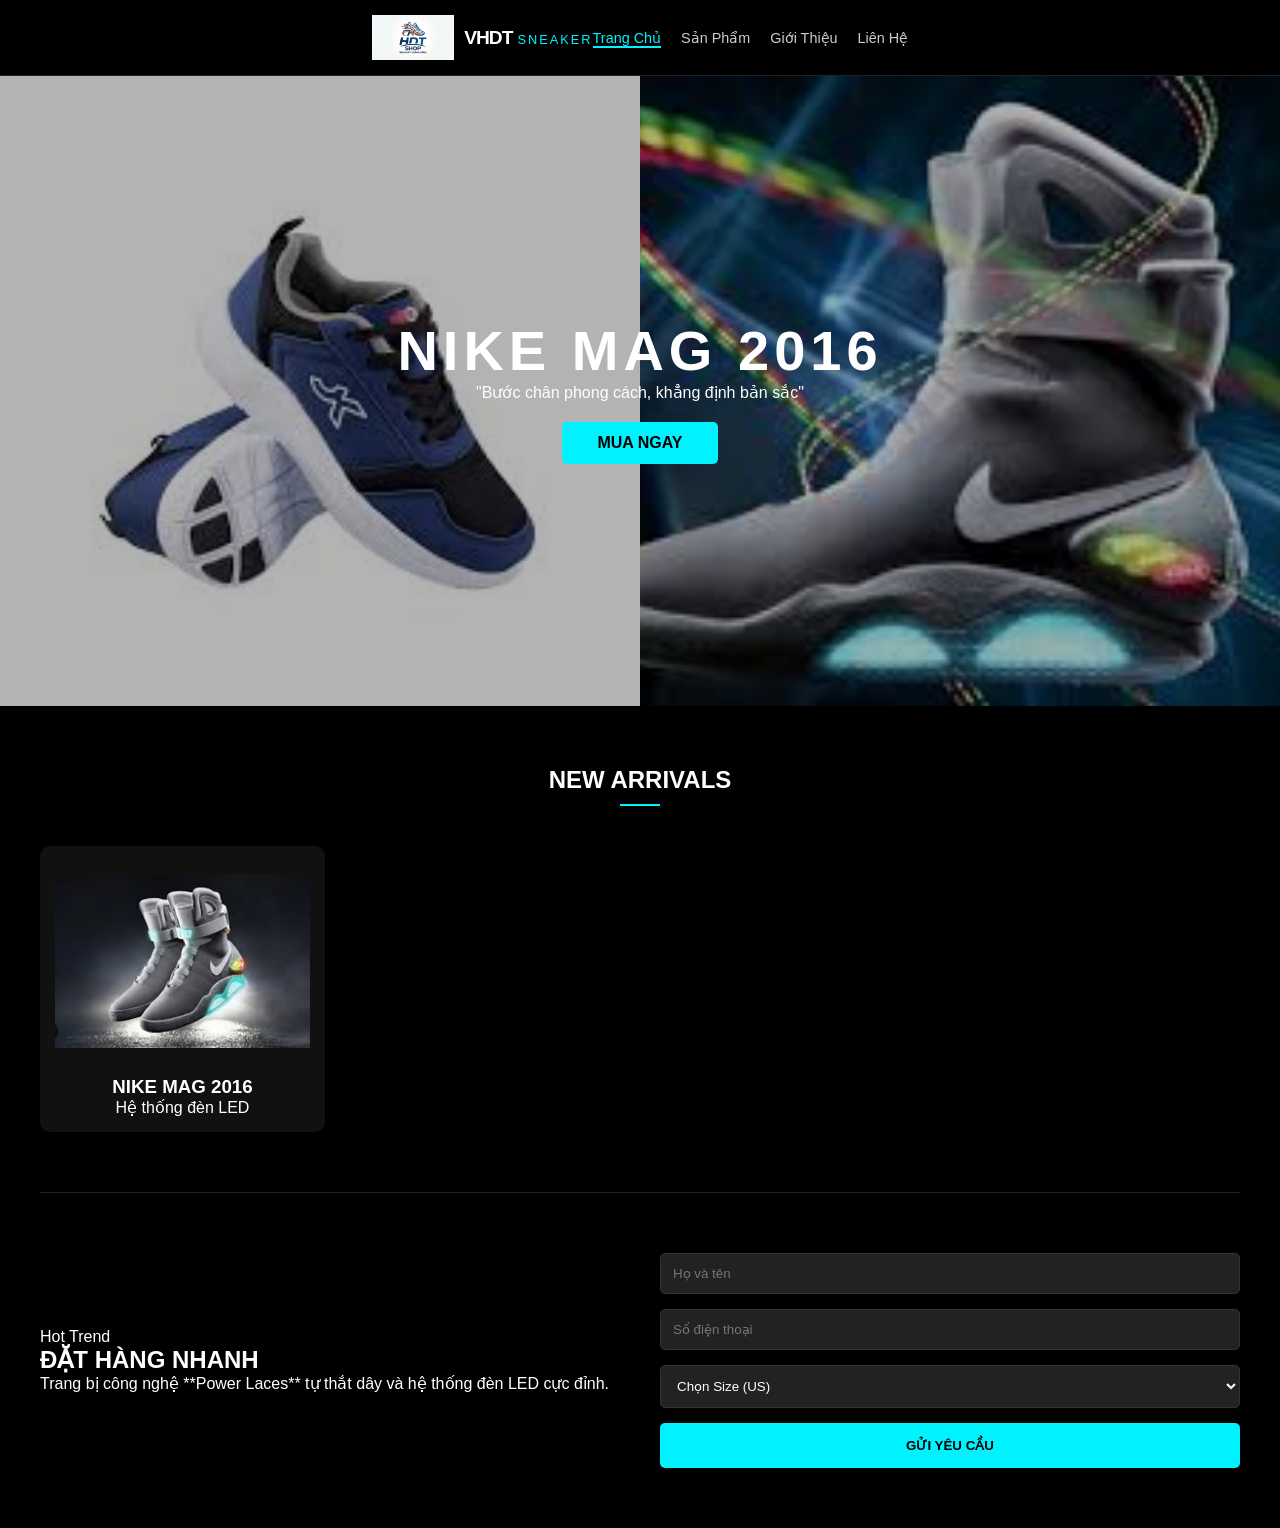
<file: index.html>
<!DOCTYPE html>
<html lang="vi">
<head>
    <meta charset="UTF-8">
    <meta name="viewport" content="width=device-width, initial-scale=1.0">
    <title>VHDT Sneaker - Nike Mag Edition</title>
    <link rel="stylesheet" href="styles.css">
    <link rel="stylesheet" href="https://cdnjs.cloudflare.com/ajax/libs/font-awesome/6.0.0/css/all.min.css">
</head>
<body>
    <header>
        <nav class="container">
            <div class="logo-box">
                <a href="index.html">
                    <img src="unnamed.jpg" alt="VHDT SNEAKER" class="logo-img">
                    <span class="logo-text">VHDT<span>SNEAKER</span></span>
                </a>
            </div>
            <ul class="nav-menu">
                <li><a href="index.html" class="active">Trang Chủ</a></li>
                <li><a href="sanpham.html">Sản Phẩm</a></li>
                <li><a href="gthieu.html">Giới Thiệu</a></li>
                <li><a href="lienhe.html">Liên Hệ</a></li>
            </ul>
        </nav>
    </header>

    <main>
        <section class="hero-banner">
            <div class="banner-track">
                <div class="banner-slide">
                    <img src="tải xuống (1).jpg" alt="Nike Mag 1">
                </div>
                <div class="banner-slide">
                    <img src="tải xuống.jpg" alt="Nike Mag 2">
                </div>
            </div>
            <div class="hero-content">
                <h1>NIKE MAG 2016</h1>
                <p>"Bước chân phong cách, khẳng định bản sắc"</p>
                <a href="#order" class="btn-main">MUA NGAY</a>
            </div>
        </section>

        <section class="new-arrivals container">
            <div class="header-center">
                <h2>NEW ARRIVALS</h2>
                <div class="line"></div>
            </div>
    
            <div class="product-grid">
                <div class="item">
                    <div class="item-img">
                        <img src="z7608213312523_a5ca782886a04989293020ea78845991.jpg" alt="Nike Mag">
                    </div>
                    <h3>NIKE MAG 2016</h3>
                    <p>Hệ thống đèn LED</p>
                </div>
                </div>
        </section>

        <section id="order" class="order-section container">
            <div class="order-container">
                <div class="order-info">
                    <span class="badge">Hot Trend</span>
                    <h2>ĐẶT HÀNG NHANH</h2>
                    <p>Trang bị công nghệ **Power Laces** tự thắt dây và hệ thống đèn LED cực đỉnh.</p>
                </div>
                <form class="form-box">
                    <input type="text" placeholder="Họ và tên" required>
                    <input type="tel" placeholder="Số điện thoại" required>
                    <select>
                        <option value="">Chọn Size (US)</option>
                        <option value="9">9</option>
                        <option value="10">10</option>
                    </select>
                    <button type="submit">GỬI YÊU CẦU</button>
                </form>
            </div>
        </section>
    </main>
</body>
</html>
</file>
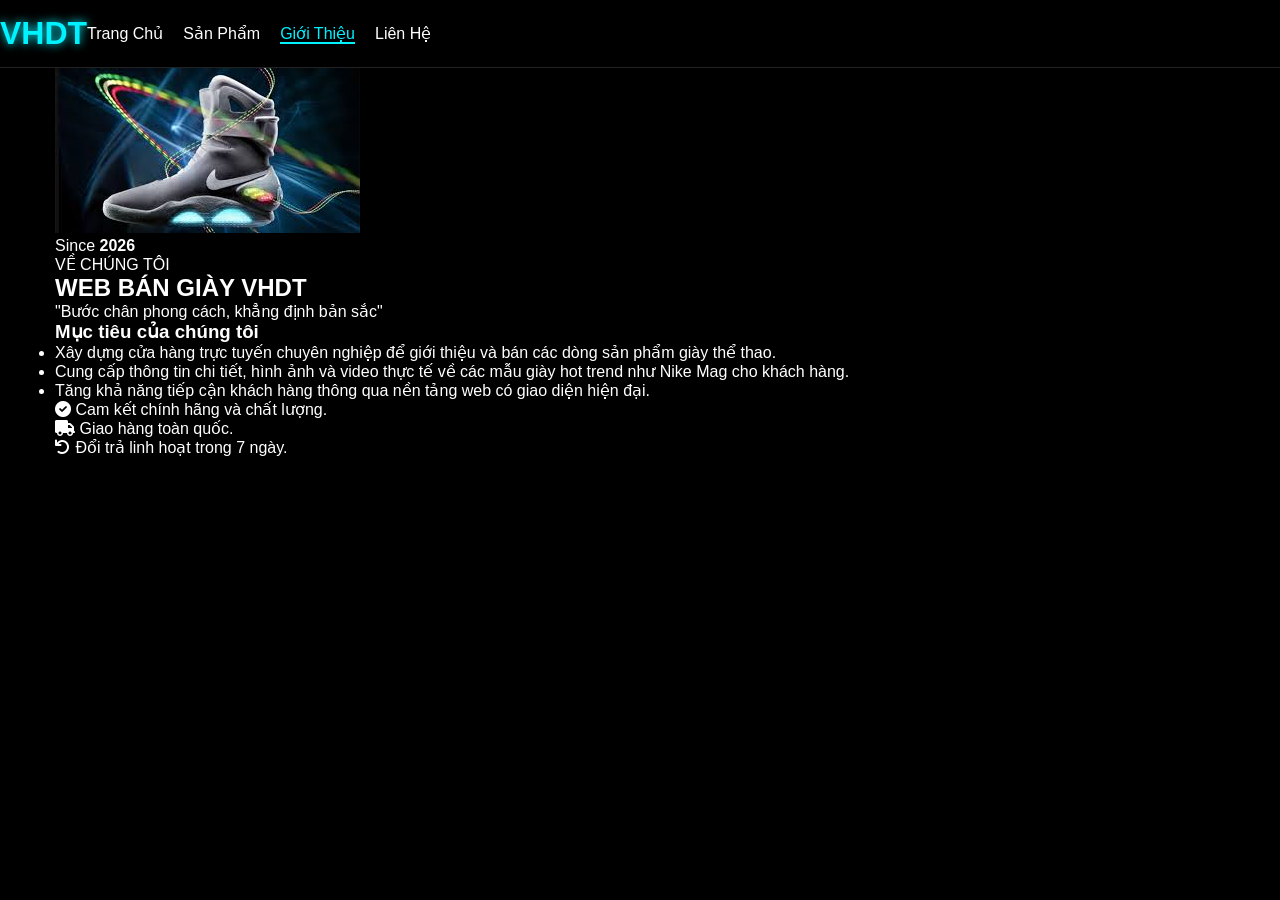
<file: gthieu.html>
<!DOCTYPE html>
<html lang="vi">
<head>
    <meta charset="UTF-8">
    <meta name="viewport" content="width=device-width, initial-scale=1.0">
    <title>Giới thiệu - VHDT Sneaker</title>
    <link rel="stylesheet" href="styles.css">
    <link rel="stylesheet" href="https://cdnjs.cloudflare.com/ajax/libs/font-awesome/6.0.0/css/all.min.css">
</head>
<body>
    <header>
        <nav>
            <div class="logo">VHDT</div>
            <ul>
                <li><a href="index.html">Trang Chủ</a></li>
                <li><a href="sanpham.html">Sản Phẩm</a></li>
                <li><a href="gthieu.html" class="active">Giới Thiệu</a></li>
                <li><a href="lienhe.html">Liên Hệ</a></li>
            </ul>
        </nav>
    </header>

    <main class="container">
        <section class="about-wrapper">
            <div class="about-image">
                <div class="image-box">
                    <img src="tải xuống.jpg" alt="Nike Mag Icon">
                    <div class="experience-badge">
                        <span>Since</span>
                        <strong>2026</strong>
                    </div>
                </div>
            </div>

            <div class="about-content">
                <span class="sub-title">VỀ CHÚNG TÔI</span>
                <h1>WEB BÁN GIÀY VHDT</h1>
                <p class="slogan">"Bước chân phong cách, khẳng định bản sắc"</p>
                
                <div class="mission-box">
                    <h3>Mục tiêu của chúng tôi</h3>
                    <ul>
                        <li>Xây dựng cửa hàng trực tuyến chuyên nghiệp để giới thiệu và bán các dòng sản phẩm giày thể thao.</li>
                        <li>Cung cấp thông tin chi tiết, hình ảnh và video thực tế về các mẫu giày hot trend như Nike Mag cho khách hàng.</li>
                        <li>Tăng khả năng tiếp cận khách hàng thông qua nền tảng web có giao diện hiện đại.</li>
                    </ul>
                </div>

                <div class="commitment">
                    <p><i class="fas fa-check-circle"></i> Cam kết chính hãng và chất lượng.</p>
                    <p><i class="fas fa-truck"></i> Giao hàng toàn quốc.</p>
                    <p><i class="fas fa-undo"></i> Đổi trả linh hoạt trong 7 ngày.</p>
                </div>
            </div>
        </section>
    </main>
</body>
</html>
</file>
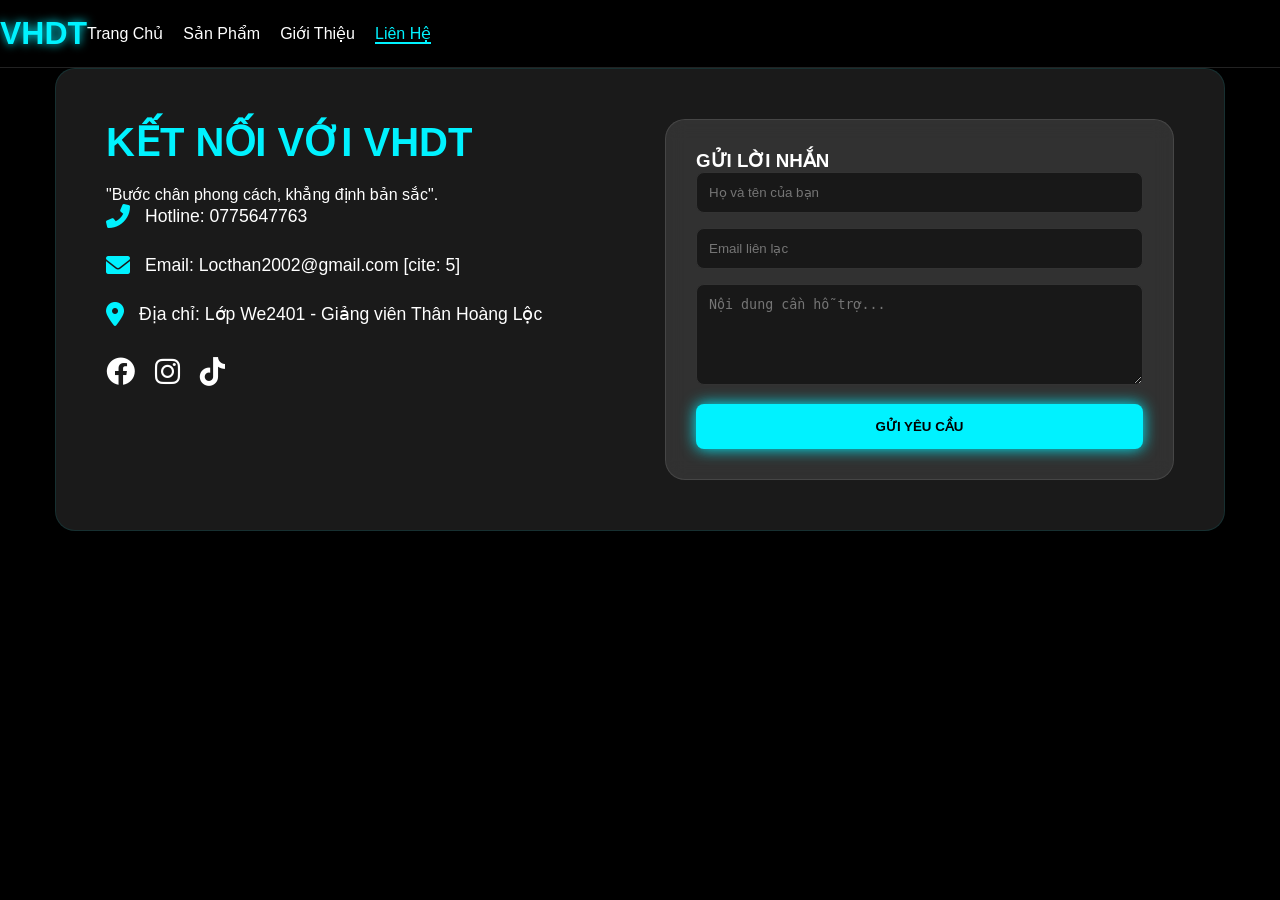
<file: lienhe.html>
<!DOCTYPE html>
<html lang="vi">
<head>
    <meta charset="UTF-8">
    <meta name="viewport" content="width=device-width, initial-scale=1.0">
    <title>Liên hệ - VHDT Sneaker</title>
    <link rel="stylesheet" href="styles.css">
    <link rel="stylesheet" href="https://cdnjs.cloudflare.com/ajax/libs/font-awesome/6.0.0/css/all.min.css">
</head>
<body>
    <header>
        <nav>
            <div class="logo">VHDT</div>
            <ul>
                <li><a href="index.html">Trang Chủ</a></li>
                <li><a href="#">Sản Phẩm</a></li>
                <li><a href="#">Giới Thiệu</a></li>
                <li><a href="lienhe.html" class="active">Liên Hệ</a></li>
            </ul>
        </nav>
    </header>

    <main class="container">
        <section class="contact-section">
            <div class="contact-info">
                <h2>KẾT NỐI VỚI VHDT</h2>
                <p>"Bước chân phong cách, khẳng định bản sắc".</p>
                
                <div class="info-item">
                    <i class="fas fa-phone-alt"></i>
                    <span>Hotline: 0775647763</span>
                </div>
                <div class="info-item">
                    <i class="fas fa-envelope"></i>
                    <span>Email: Locthan2002@gmail.com [cite: 5]</span>
                </div>
                <div class="info-item">
                    <i class="fas fa-map-marker-alt"></i>
                    <span>Địa chỉ: Lớp We2401 - Giảng viên Thân Hoàng Lộc </span>
                </div>

                <div class="social-links">
                    <a href="#"><i class="fab fa-facebook"></i></a>
                    <a href="#"><i class="fab fa-instagram"></i></a>
                    <a href="#"><i class="fab fa-tiktok"></i></a>
                </div>
            </div>

            <div class="contact-form-container">
                <form class="order-form"> <h3>GỬI LỜI NHẮN</h3>
                    <div class="input-group">
                        <input type="text" placeholder="Họ và tên của bạn" required>
                    </div>
                    <div class="input-group">
                        <input type="email" placeholder="Email liên lạc" required>
                    </div>
                    <div class="input-group">
                        <textarea placeholder="Nội dung cần hỗ trợ..." rows="5" style="width: 100%; background: rgba(0,0,0,0.5); color: white; border: 1px solid #333; border-radius: 8px; padding: 12px;"></textarea>
                    </div>
                    <button type="submit" class="btn-order">GỬI YÊU CẦU</button>
                </form>
            </div>
        </section>
    </main>
</body>
</html>
</file>
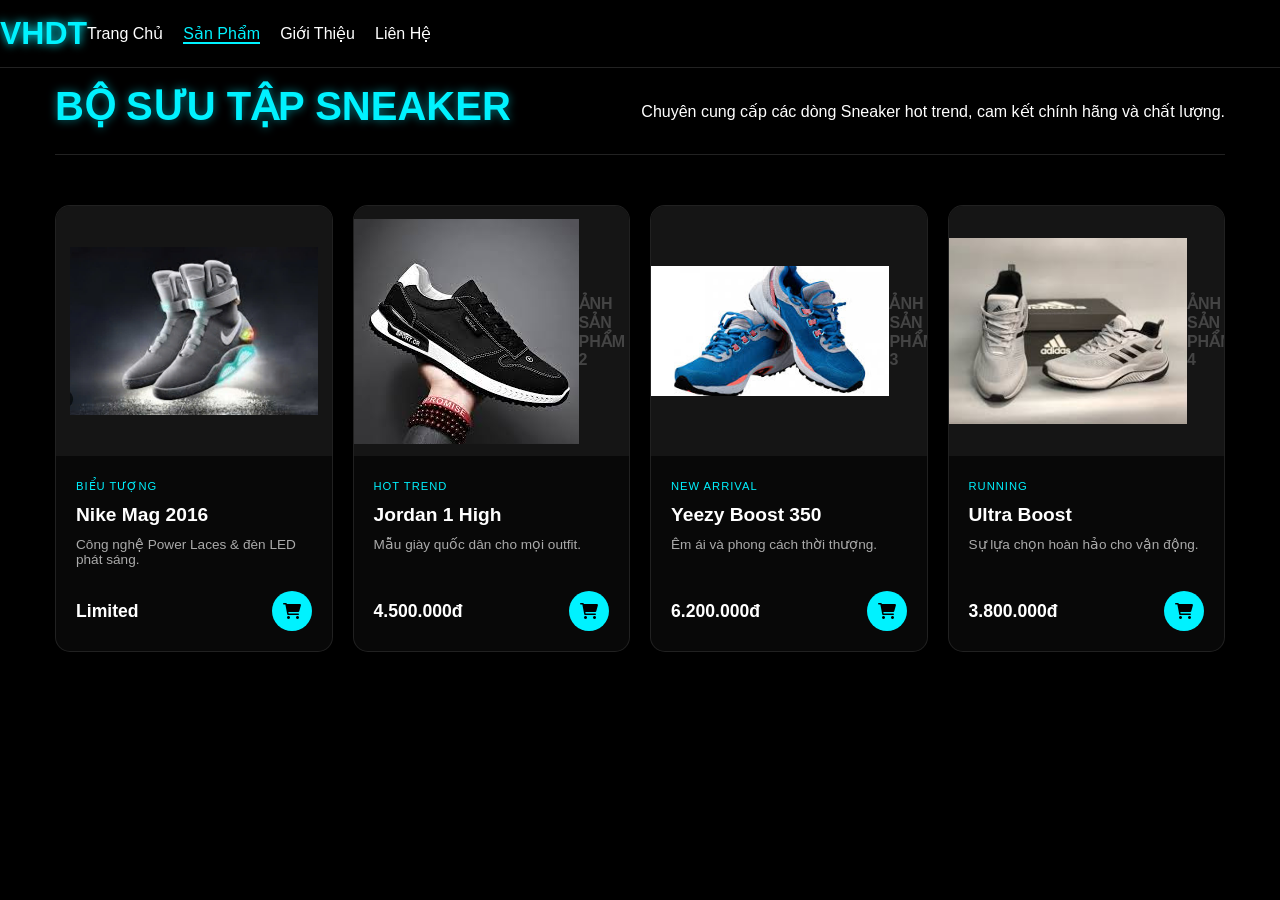
<file: sanpham.html>
<!DOCTYPE html>
<html lang="vi">
<head>
    <meta charset="UTF-8">
    <meta name="viewport" content="width=device-width, initial-scale=1.0">
    <title>Sản phẩm - VHDT Sneaker</title>
    <link rel="stylesheet" href="styles.css">
    <link rel="stylesheet" href="https://cdnjs.cloudflare.com/ajax/libs/font-awesome/6.0.0/css/all.min.css">
</head>
<body>
    <header>
        <nav>
            <div class="logo">VHDT</div>
            <ul>
                <li><a href="index.html">Trang Chủ</a></li>
                <li><a href="sanpham.html" class="active">Sản Phẩm</a></li>
                <li><a href="gthieu.html">Giới Thiệu</a></li>
                <li><a href="lienhe.html">Liên Hệ</a></li>
            </ul>
        </nav>
    </header>

    <main class="container">
        <header class="page-header">
            <h1>BỘ SƯU TẬP SNEAKER</h1>
            <p>Chuyên cung cấp các dòng Sneaker hot trend, cam kết chính hãng và chất lượng.</p>
        </header>

        <div class="product-grid">
            <div class="product-card">
                <div class="product-img">
                    <img src="z7608213312523_a5ca782886a04989293020ea78845991.jpg" alt="Nike Mag">
                    <div class="img-overlay">
                        <button class="quick-view">Xem nhanh</button>
                    </div>
                </div>
                <div class="product-details">
                    <span class="category">Biểu tượng</span>
                    <h3>Nike Mag 2016</h3>  
                    <p class="desc">Công nghệ Power Laces & đèn LED phát sáng.</p>
                    <div class="price-row">
                        <span class="price">Limited</span>
                        <a href="index.html" class="buy-btn"><i class="fas fa-shopping-cart"></i></a>
                    </div>
                </div>
            </div>

            <div class="product-card">
                <div class="product-img">
                    <img src="36.jpg" alt="Nike Mag">
                    <div class="placeholder-img">ẢNH SẢN PHẨM 2</div>
                </div>
                <div class="product-details">
                    <span class="category">Hot Trend</span>
                    <h3>Jordan 1 High</h3>
                    <p class="desc">Mẫu giày quốc dân cho mọi outfit.</p>
                    <div class="price-row">
                        <span class="price">4.500.000đ</span>
                        <a href="#" class="buy-btn"><i class="fas fa-shopping-cart"></i></a>
                    </div>
                </div>
            </div>

            <div class="product-card">
                <div class="product-img">
                    <img src="1111.jpg" alt="Nike Mag">
                    <div class="placeholder-img">ẢNH SẢN PHẨM 3</div>
                </div>
                <div class="product-details">
                    <span class="category">New Arrival</span>
                    <h3>Yeezy Boost 350</h3>
                    <p class="desc">Êm ái và phong cách thời thượng.</p>
                    <div class="price-row">
                        <span class="price">6.200.000đ</span>
                        <a href="#" class="buy-btn"><i class="fas fa-shopping-cart"></i></a>
                    </div>
                </div>
            </div>

            <div class="product-card">
                <div class="product-img">
                    <img src="tải xuống (2).jpg" alt="Nike Mag">
                    <div class="placeholder-img">ẢNH SẢN PHẨM 4</div>
                </div>
                <div class="product-details">
                    <span class="category">Running</span>
                    <h3>Ultra Boost</h3>
                    <p class="desc">Sự lựa chọn hoàn hảo cho vận động.</p>
                    <div class="price-row">
                        <span class="price">3.800.000đ</span>
                        <a href="#" class="buy-btn"><i class="fas fa-shopping-cart"></i></a>
                    </div>
                </div>
            </div>
        </div>
    </main>
</body>
</html>
</file>
<file: styles.css>
:root {
    --primary-color: #00f2ff; /* Màu xanh LED của Nike Mag */
    --bg-dark: #0a0a0a;
    --text-light: #ffffff;
    --glass-bg: rgba(255, 255, 255, 0.1);
}

body {
    margin: 0;
    font-family: 'Segoe UI', Tahoma, Geneva, Verdana, sans-serif;
    background-color: var(--bg-dark);
    color: var(--text-light);
}

/* Header & Nav */
header {
    padding: 20px 5%;
    display: flex;
    justify-content: space-between;
    align-items: center;
    background: rgba(0, 0, 0, 0.8);
    position: sticky;
    top: 0;
    z-index: 100;
}

.logo {
    font-size: 2rem;
    font-weight: bold;
    color: var(--primary-color);
    text-shadow: 0 0 10px var(--primary-color);
}

nav ul {
    display: flex;
    list-style: none;
    gap: 20px;
}

nav a {
    color: white;
    text-decoration: none;
    transition: 0.3s;
}

nav a:hover {
    color: var(--primary-color);
}

/* Layout chính - Laptop (3-4 cột theo kế hoạch của bạn) */
.container {
    max-width: 1200px;
    margin: 50px auto;
    padding: 20px;
}

.product-display {
    display: grid;
    grid-template-columns: 1.5fr 1fr; /* Bố cục chia cột */
    gap: 40px;
    align-items: center;
}

/* Hiệu ứng hình ảnh */
.product-image {
    position: relative;
    text-align: center;
}

.product-image img {
    width: 100%;
    filter: drop-shadow(0 0 20px rgba(0, 242, 255, 0.3));
    animation: float 3s ease-in-out infinite;
}

@keyframes float {
    0%, 100% { transform: translateY(0); }
    50% { transform: translateY(-20px); }
}

/* Form đặt hàng phong cách Glassmorphism */
.order-form {
    background: var(--glass-bg);
    padding: 30px;
    border-radius: 20px;
    backdrop-filter: blur(10px);
    border: 1px solid rgba(255, 255, 255, 0.1);
}

.input-group {
    margin-bottom: 15px;
}

input, select {
    width: 100%;
    padding: 12px;
    background: rgba(0, 0, 0, 0.5);
    border: 1px solid #333;
    color: white;
    border-radius: 8px;
}

.btn-order {
    width: 100%;
    padding: 15px;
    background: var(--primary-color);
    border: none;
    font-weight: bold;
    cursor: pointer;
    border-radius: 8px;
    transition: 0.3s;
    box-shadow: 0 0 15px var(--primary-color);
}

.btn-order:hover {
    transform: scale(1.02);
    box-shadow: 0 0 25px var(--primary-color);
}

/* RESPONSIVE - Theo yêu cầu trong dự án của bạn */

/* Tablet: Bố cục 2 cột hoặc xếp chồng nhẹ  */
@media (max-width: 992px) {
    .product-display {
        grid-template-columns: 1fr;
    }
}

/* Mobile: Bố cục 1 cột  */
@media (max-width: 600px) {
    nav ul {
        display: none; /* Ẩn menu trên mobile để gọn hơn */
    }
    .container {
        margin: 10px;
    }
}
/* Trang Liên Hệ */
.contact-section {
    display: grid;
    grid-template-columns: 1fr 1fr; /* Laptop/Desktop: 2 cột  */
    gap: 50px;
    background: var(--glass-bg);
    padding: 50px;
    border-radius: 20px;
    border: 1px solid rgba(0, 242, 255, 0.1);
}

.contact-info h2 {
    color: var(--primary-color);
    font-size: 2.5rem;
    margin-bottom: 20px;
}

.info-item {
    display: flex;
    align-items: center;
    gap: 15px;
    margin-bottom: 25px;
    font-size: 1.1rem;
}

.info-item i {
    color: var(--primary-color);
    font-size: 1.5rem;
}

.social-links {
    margin-top: 30px;
    display: flex;
    gap: 20px;
}

.social-links a {
    color: white;
    font-size: 1.8rem;
    transition: 0.3s;
}

.social-links a:hover {
    color: var(--primary-color);
    transform: translateY(-5px);
}

.active {
    color: var(--primary-color) !important;
    border-bottom: 2px solid var(--primary-color);
}

/* Responsive theo đúng cấu trúc của Hưng  */
@media (max-width: 992px) {
    .contact-section {
        grid-template-columns: 1fr; /* Tablet & Mobile: 1-2 cột  */
        padding: 30px;
    }
}

@media (max-width: 600px) {
    .contact-info h2 {
        font-size: 1.8rem;
    }
}
.section-title {
    text-align: center;
    color: var(--primary-color);
    margin-bottom: 40px;
    text-transform: uppercase;
}

.product-grid {
    display: grid;
    /* Laptop/Desktop: 4 cột theo kế hoạch  */
    grid-template-columns: repeat(4, 1fr);
    gap: 25px;
}

.product-card {
    background: var(--glass-bg);
    border-radius: 15px;
    overflow: hidden;
    transition: 0.3s;
    border: 1px solid rgba(255,255,255,0.05);
}

.product-card:hover {
    border-color: var(--primary-color);
    transform: translateY(-10px);
}

.img-container {
    height: 200px;
    background: #1a1a1a;
    display: flex;
    align-items: center;
    justify-content: center;
}

.img-container img {
    max-width: 90%;
    transition: 0.5s;
}

.card-info {
    padding: 20px;
    text-align: center;
}

.btn-detail {
    display: block;
    margin-top: 15px;
    color: var(--primary-color);
    text-decoration: none;
    font-size: 0.9rem;
    border: 1px solid var(--primary-color);
    padding: 8px;
    border-radius: 5px;
}

/* Tablet: 2 cột  */
@media (max-width: 992px) {
    .product-grid { grid-template-columns: repeat(2, 1fr); }
}

/* Mobile: 1 cột  */
@media (max-width: 600px) {
    .product-grid { grid-template-columns: 1fr; }
}
.about-container {
    display: grid;
    grid-template-columns: 1fr 1fr;
    gap: 50px;
    align-items: center;
    line-height: 1.8;
}

blockquote {
    border-left: 4px solid var(--primary-color);
    padding-left: 20px;
    font-style: italic;
    color: var(--primary-color);
    margin: 20px 0;
}

@media (max-width: 768px) {
    .about-container { grid-template-columns: 1fr; }
}
/* Header trang sản phẩm */
.page-header {
    text-align: center;
    margin-bottom: 50px;
}

.page-header h1 {
    font-size: 2.5rem;
    color: var(--primary-color);
    text-shadow: 0 0 10px rgba(0, 242, 255, 0.5);
    margin-bottom: 10px;
}

/* Lưới sản phẩm - Responsive 4 cột  */
.product-grid {
    display: grid;
    grid-template-columns: repeat(4, 1fr);
    gap: 30px;
}

/* Thẻ sản phẩm */
.product-card {
    background: rgba(255, 255, 255, 0.03);
    border-radius: 15px;
    border: 1px solid rgba(255, 255, 255, 0.1);
    overflow: hidden;
    transition: all 0.4s ease;
}

.product-card:hover {
    transform: translateY(-10px);
    border-color: var(--primary-color);
    box-shadow: 0 10px 30px rgba(0, 242, 255, 0.2);
}

/* Khu vực chứa ảnh */
.product-img {
    position: relative;
    height: 250px;
    background: #151515;
    display: flex;
    align-items: center;
    justify-content: center;
}

.product-img img {
    max-width: 90%;
    transition: transform 0.5s ease;
}

.product-card:hover .product-img img {
    transform: scale(1.1) rotate(-5deg);
}

.placeholder-img {
    color: #444;
    font-weight: bold;
}

/* Overlay khi hover */
.img-overlay {
    position: absolute;
    top: 0;
    left: 0;
    width: 100%;
    height: 100%;
    background: rgba(0, 242, 255, 0.1);
    display: flex;
    align-items: center;
    justify-content: center;
    opacity: 0;
    transition: 0.3s;
}

.product-card:hover .img-overlay {
    opacity: 1;
}

/* Chi tiết sản phẩm */
.product-details {
    padding: 20px;
}

.category {
    font-size: 0.7rem;
    text-transform: uppercase;
    color: var(--primary-color);
    letter-spacing: 1px;
}

.product-details h3 {
    margin: 10px 0;
    font-size: 1.2rem;
}

.desc {
    font-size: 0.85rem;
    color: #aaa;
    margin-bottom: 15px;
    height: 40px;
    overflow: hidden;
}

.price-row {
    display: flex;
    justify-content: space-between;
    align-items: center;
}

.price {
    font-weight: bold;
    color: #fff;
    font-size: 1.1rem;
}

.buy-btn {
    background: var(--primary-color);
    color: #000;
    width: 40px;
    height: 40px;
    border-radius: 50%;
    display: flex;
    align-items: center;
    justify-content: center;
    text-decoration: none;
    transition: 0.3s;
}

.buy-btn:hover {
    transform: rotate(360deg);
}

/* RESPONSIVE THEO KẾ HOẠCH DỰ ÁN  */

/* Tablet: 2 cột */
@media (max-width: 992px) {
    .product-grid {
        grid-template-columns: repeat(2, 1fr);
    }
}

/* Mobile: 1 cột */
@media (max-width: 600px) {
    .product-grid {
        grid-template-columns: 1fr;
    }
}
/* Container chính của Banner */
.banner-split {
    display: flex;
    height: 80vh; /* Chiều cao chiếm 80% màn hình */
    position: relative;
    overflow: hidden;
    background-color: #000;
}

/* Các nửa của banner */
.banner-item {
    flex: 1;
    position: relative;
    overflow: hidden;
    cursor: pointer;
}

.banner-item img {
    width: 100%;
    height: 100%;
    object-fit: cover; /* Giúp ảnh không bị méo */
    transition: transform 0.8s cubic-bezier(0.2, 1, 0.3, 1);
}

/* Hiệu ứng phóng to khi hover như các web cao cấp */
.banner-item:hover img {
    transform: scale(1.1);
}

/* Lớp phủ mờ và chữ ẩn hiện khi hover */
.banner-overlay {
    position: absolute;
    top: 0;
    left: 0;
    width: 100%;
    height: 100%;
    background: rgba(0, 0, 0, 0.2);
    display: flex;
    align-items: center;
    justify-content: center;
    opacity: 0;
    transition: 0.5s;
}

.banner-item:hover .banner-overlay {
    opacity: 1;
}

.banner-overlay span {
    color: var(--primary-color);
    border: 1px solid var(--primary-color);
    padding: 10px 20px;
    text-transform: uppercase;
    font-weight: bold;
}

/* Nội dung văn bản trung tâm */
.banner-content {
    position: absolute;
    bottom: 10%;
    left: 50%;
    transform: translateX(-50%);
    text-align: center;
    z-index: 10;
    width: 100%;
}

.banner-content h1 {
    font-size: 4rem;
    margin-bottom: 10px;
    letter-spacing: 5px;
    text-shadow: 2px 2px 10px rgba(0,0,0,0.8);
}

.btn-shop {
    display: inline-block;
    margin-top: 20px;
    padding: 15px 40px;
    background: var(--primary-color);
    color: #000;
    text-decoration: none;
    font-weight: bold;
    border-radius: 5px;
    transition: 0.3s;
}

/* Responsive cho Mobile  */
@media (max-width: 768px) {
    .banner-split {
        flex-direction: column; /* Chuyển thành 1 cột trên điện thoại */
        height: auto;
    }
    .banner-item {
        height: 300px;
    }
    .banner-content h1 {
        font-size: 2.5rem;
    }
}
/* Container chứa Logo */
.logo-container {
    display: flex;
    align-items: center;
}

/* Nếu bạn dùng ảnh Logo */
.logo-img {
    height: 50px; /* Điều chỉnh chiều cao logo của bạn */
    width: auto;
    object-fit: contain;
}

/* Nếu bạn dùng Text Logo (Phong cách mới mẻ) */
.logo-text {
    font-size: 1.8rem;
    font-weight: 800;
    text-decoration: none;
    color: #000; /* Màu đen sang trọng */
    letter-spacing: -1px;
    transition: 0.3s;
}

.logo-text span {
    color: var(--primary-neon); /* Chữ SNEAKER màu xanh neon */
    font-weight: 300;
    margin-left: 5px;
    letter-spacing: 2px;
    font-size: 1rem;
    text-transform: uppercase;
}

/* Hiệu ứng khi hover vào Logo */
.logo-text:hover {
    text-shadow: 0 0 10px rgba(0, 242, 255, 0.5);
    transform: skewX(-10deg); /* Nghiêng nhẹ tạo cảm giác tốc độ */
}

/* Đảm bảo Logo luôn đẹp trên Mobile */
@media (max-width: 600px) {
    .logo-text {
        font-size: 1.4rem;
    }
    .logo-text span {
        display: none; /* Ẩn bớt chữ SNEAKER trên mobile cho gọn */
    }
}
/* ============================================================
   CHỈNH RESPONSIVE THEO KẾ HOẠCH DỰ ÁN VHDT [cite: 34, 40]
   ============================================================ */

/* 1. MÀN HÌNH LAPTOP/DESKTOP (Mặc định) */
.arrival-grid, .product-grid {
    display: grid;
    grid-template-columns: repeat(4, 1fr); /* 4 cột như kế hoạch  */
    gap: 20px;
}

/* 2. MÀN HÌNH TABLET (Dưới 1024px) */
@media (max-width: 1024px) {
    .arrival-grid, .product-grid {
        grid-template-columns: repeat(2, 1fr); /* Chuyển thành 2 cột  */
        gap: 15px;
    }
    
    .container {
        padding: 0 15px;
    }
    
    .banner-content h1 {
        font-size: 3rem; /* Thu nhỏ tiêu đề banner cho vừa màn hình */
    }
}
/* Container chính của Banner - Laptop */
.banner-split {
    display: flex;
    height: 70vh; /* Giảm nhẹ chiều cao để cân đối */
    position: relative;
    overflow: hidden;
    background-color: #000;
}

/* Các nửa của banner */
.banner-item {
    flex: 1;
    position: relative;
}

.banner-item img {
    width: 100%;
    height: 100%;
    object-fit: cover; /* Giữ ảnh luôn lấp đầy khung mà không méo */
}

/* CHỈNH SỬA CHO MOBILE (Dưới 600px) */
@media (max-width: 600px) {
    .banner-split {
        flex-direction: column; /* Xếp chồng 2 ảnh lên nhau  */
        height: auto; /* Quan trọng: Để chiều cao tự động theo ảnh */
    }

    .banner-item {
        width: 100%;
        height: 300px; /* Cố định chiều cao vừa phải cho mỗi ảnh trên điện thoại */
    }

    .banner-item img {
        object-fit: cover; /* Đảm bảo ảnh giày không bị bẹp */
    }

    .banner-content {
        position: relative; /* Đẩy nội dung xuống dưới ảnh cho dễ đọc */
        transform: none;
        left: 0;
        bottom: 0;
        padding: 30px 15px;
        background: #000;
    }

    .banner-content h1 {
        font-size: 2rem;
        letter-spacing: 2px;
    }
}
:root {
    --neon: #00f2ff;
    --dark: #000000;
    --light: #ffffff;
}

* { box-sizing: border-box; margin: 0; padding: 0; }
body { font-family: 'Segoe UI', sans-serif; background: #000; color: #fff; }
.container { max-width: 1200px; margin: 0 auto; padding: 0 15px; }

/* Header & Logo */
header { background: #000; padding: 15px 0; border-bottom: 1px solid #222; position: sticky; top: 0; z-index: 100; }
nav { display: flex; justify-content: space-between; align-items: center; }
.logo-box a { display: flex; align-items: center; text-decoration: none; }
.logo-img { height: 45px; margin-right: 10px; }
.logo-text { color: #fff; font-weight: bold; font-size: 1.2rem; }
.logo-text span { color: var(--neon); font-weight: 300; font-size: 0.8rem; margin-left: 5px; }
.nav-menu { display: flex; list-style: none; gap: 20px; }
.nav-menu a { color: #ccc; text-decoration: none; font-size: 0.9rem; }
.nav-menu a.active, .nav-menu a:hover { color: var(--neon); }

/* Banner Responsive - FIX LỖI Ở ĐÂY */
.hero-banner { position: relative; height: 70vh; overflow: hidden; background: #000; }
.banner-track { display: flex; height: 100%; }
.banner-slide { flex: 1; height: 100%; }
.banner-slide img { width: 100%; height: 100%; object-fit: cover; opacity: 0.7; }

.hero-content { position: absolute; top: 50%; left: 50%; transform: translate(-50%, -50%); text-align: center; width: 100%; }
.hero-content h1 { font-size: 3.5rem; letter-spacing: 5px; }
.btn-main { display: inline-block; margin-top: 20px; padding: 12px 35px; background: var(--neon); color: #000; text-decoration: none; font-weight: bold; border-radius: 5px; }

/* Grid Sản Phẩm */
.new-arrivals { padding: 60px 0; }
.header-center { text-align: center; margin-bottom: 40px; }
.line { width: 40px; height: 2px; background: var(--neon); margin: 10px auto; }
.product-grid { display: grid; grid-template-columns: repeat(4, 1fr); gap: 20px; }
.item { background: #111; padding: 15px; border-radius: 10px; text-align: center; }
.item-img { height: 200px; display: flex; align-items: center; justify-content: center; margin-bottom: 15px; }
.item-img img { max-width: 100%; max-height: 100%; object-fit: contain; }

/* Form */
.order-section { padding: 60px 0; border-top: 1px solid #222; }
.order-container { display: grid; grid-template-columns: 1fr 1fr; gap: 40px; align-items: center; }
.form-box input, .form-box select { width: 100%; padding: 12px; margin-bottom: 15px; background: #222; border: 1px solid #333; color: #fff; border-radius: 5px; }
.form-box button { width: 100%; padding: 15px; background: var(--neon); border: none; font-weight: bold; cursor: pointer; border-radius: 5px; }

/* ==========================================
   MOBILE RESPONSIVE (Sửa lỗi cho Hưng)
   ========================================== */
@media (max-width: 768px) {
    .nav-menu { display: none; } /* Ẩn menu mobile */
    
    /* Chỉnh Banner không bị mất hình */
    .hero-banner { height: 500px; } /* Giảm chiều cao banner trên Mobile */
    .banner-track { flex-direction: column; } /* Xếp dọc 2 ảnh */
    .banner-slide { height: 250px; } /* Mỗi ảnh cao 250px */
    
    .hero-content h1 { font-size: 2rem; }
    
    /* Grid 1 cột */
    .product-grid { grid-template-columns: 1fr; }
    .order-container { grid-template-columns: 1fr; }
}
</file>
